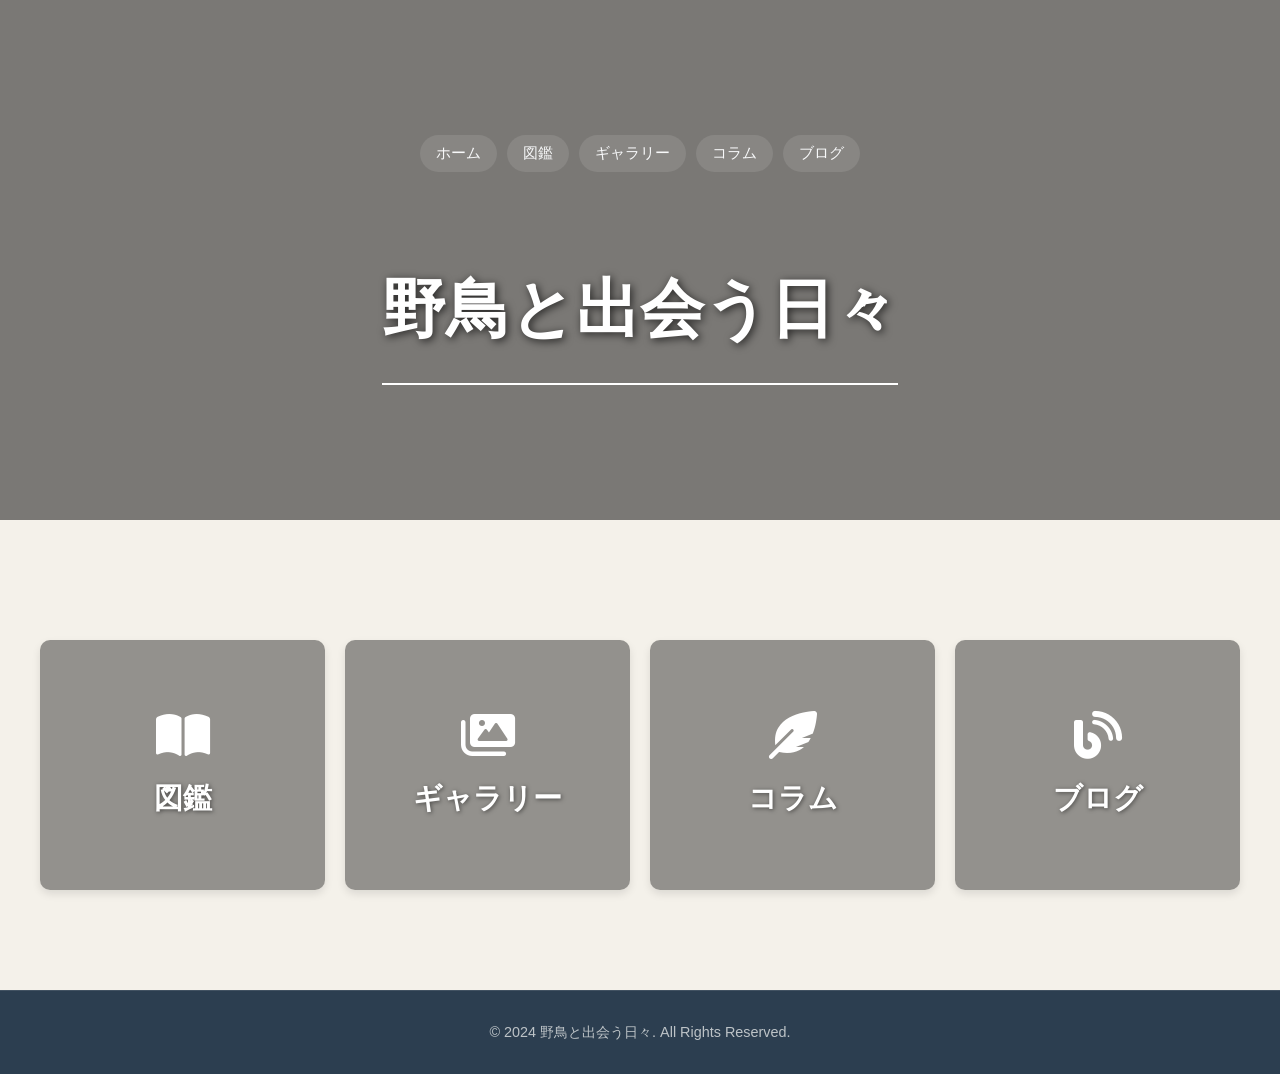
<file: index.html>
<!DOCTYPE html>
<html lang="ja">
<head>
    <meta charset="UTF-8">
    <meta name="viewport" content="width=device-width, initial-scale=1.0">
    <title>野鳥と出会う日々</title>
    <link rel="stylesheet" href="style.css">
    <link rel="stylesheet" href="https://cdnjs.cloudflare.com/ajax/libs/font-awesome/6.0.0-beta3/css/all.min.css">
</head>
<body>

    <header class="hero">
        <nav>
            <ul>
                <li><a href="index.html">ホーム</a></li>
                <li><a href="zukan.html" target="_blank" rel="noopener noreferrer">図鑑</a></li>
                <li><a href="gallery.html" target="_blank" rel="noopener noreferrer">ギャラリー</a></li>
                <li><a href="column.html" target="_blank" rel="noopener noreferrer">コラム</a></li>
                <li><a href="blog.html" target="_blank" rel="noopener noreferrer">ブログ</a></li>
            </ul>
        </nav>
        <div class="hero-content">
            <main class="page-content">
                <h1 class="page-title">野鳥と出会う日々</h1>
            </main>
        </div>
    </header>

    <main>
        <section class="content-grid">
            <a href="zukan.html" class="content-box box-zukan" target="_blank" rel="noopener noreferrer">
                <div class="box-content">
                    <i class="fas fa-book-open"></i>
                    <h2>図鑑</h2>
                </div>
            </a>
            <a href="gallery.html" class="content-box box-gallery" target="_blank" rel="noopener noreferrer">
                <div class="box-content">
                    <i class="fas fa-images"></i>
                    <h2>ギャラリー</h2>
                </div>
            </a>
            <a href="column.html" class="content-box box-column" target="_blank" rel="noopener noreferrer">
                <div class="box-content">
                    <i class="fas fa-feather-alt"></i>
                    <h2>コラム</h2>
                </div>
            </a>
            <a href="blog.html" class="content-box box-blog" target="_blank" rel="noopener noreferrer">
                <div class="box-content">
                    <i class="fas fa-blog"></i>
                    <h2>ブログ</h2>
                </div>
            </a>
        </section>
    </main>

    <footer>
        <div class="footer-content">
            <p class="copyright">&copy; 2024 野鳥と出会う日々. All Rights Reserved.</p>
        </div>
    </footer>

</body>
</html>
</file>
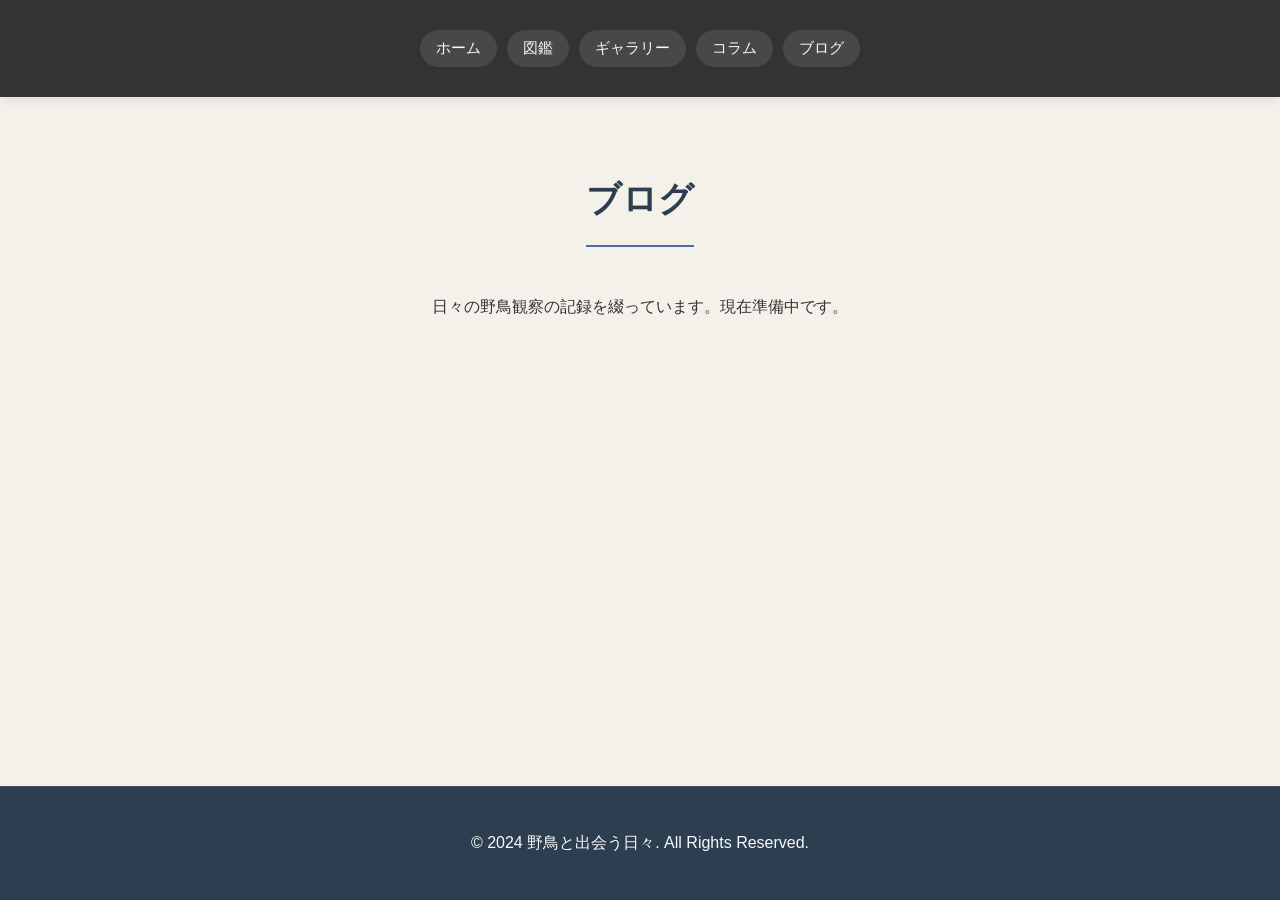
<file: blog.html>
<!DOCTYPE html>
<html lang="ja">
<head>
    <meta charset="UTF-8">
    <meta name="viewport" content="width=device-width, initial-scale=1.0">
    <title>ブログ - 野鳥と出会う日々</title>
    <link rel="stylesheet" href="style.css">
    <link rel="stylesheet" href="https://cdnjs.cloudflare.com/ajax/libs/font-awesome/6.0.0-beta3/css/all.min.css">
</head>
<body>

    <header class="page-header">
        <nav>
            <ul>
                <li><a href="index.html">ホーム</a></li>
                <li><a href="zukan.html">図鑑</a></li>
                <li><a href="gallery.html">ギャラリー</a></li>
                <li><a href="column.html">コラム</a></li>
                <li><a href="blog.html">ブログ</a></li>
            </ul>
        </nav>
    </header>

    <main class="page-content">
        <h1 class="page-title">ブログ</h1>
        <p>日々の野鳥観察の記録を綴っています。現在準備中です。</p>
    </main>

    <footer>
        <p>&copy; 2024 野鳥と出会う日々. All Rights Reserved.</p>
    </footer>

</body>
</html>
</file>
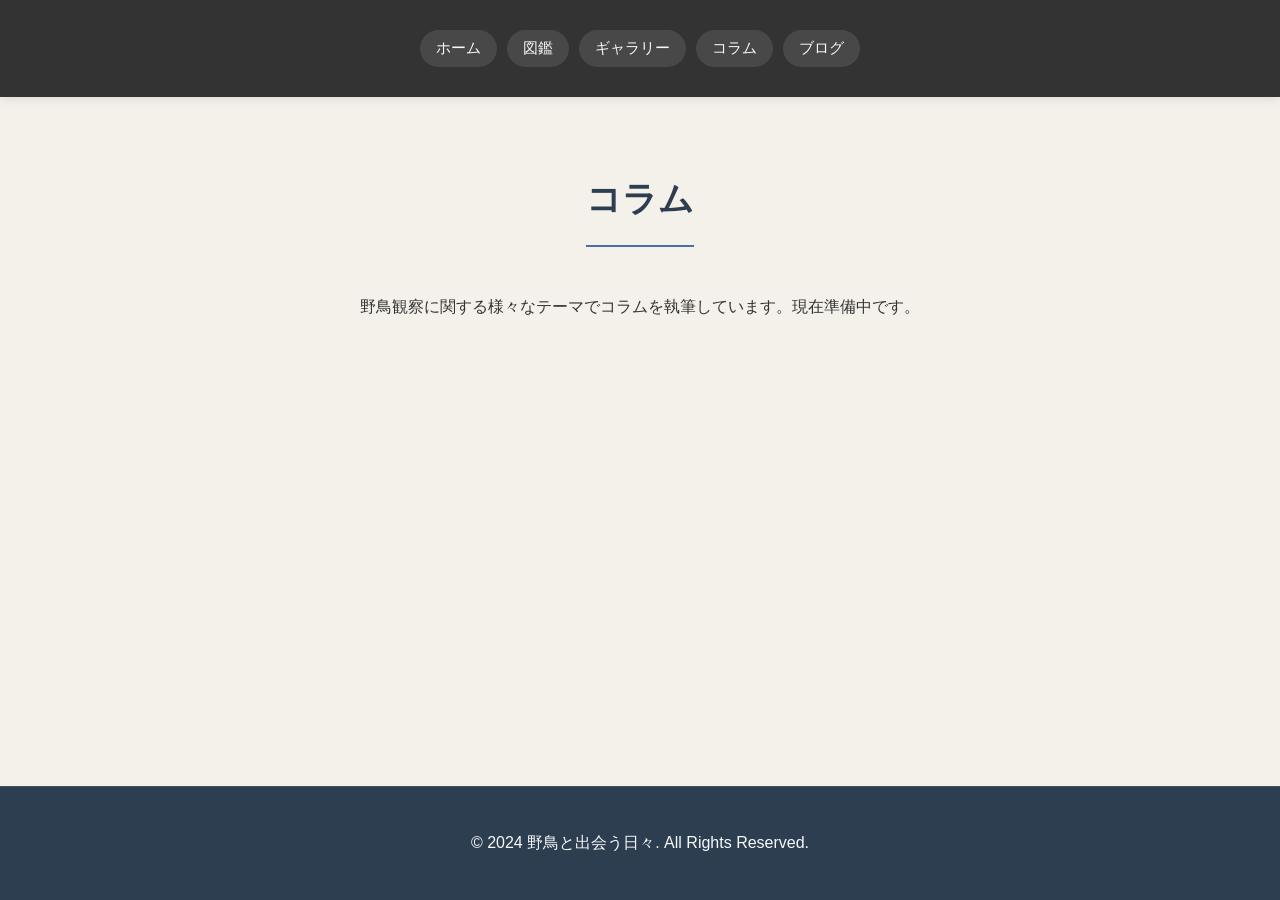
<file: column.html>
<!DOCTYPE html>
<html lang="ja">
<head>
    <meta charset="UTF-8">
    <meta name="viewport" content="width=device-width, initial-scale=1.0">
    <title>コラム - 野鳥と出会う日々</title>
    <link rel="stylesheet" href="style.css">
    <link rel="stylesheet" href="https://cdnjs.cloudflare.com/ajax/libs/font-awesome/6.0.0-beta3/css/all.min.css">
</head>
<body>

    <header class="page-header">
        <nav>
            <ul>
                <li><a href="index.html">ホーム</a></li>
                <li><a href="zukan.html">図鑑</a></li>
                <li><a href="gallery.html">ギャラリー</a></li>
                <li><a href="column.html">コラム</a></li>
                <li><a href="blog.html">ブログ</a></li>
            </ul>
        </nav>
    </header>

    <main class="page-content">
        <h1 class="page-title">コラム</h1>
        <p>野鳥観察に関する様々なテーマでコラムを執筆しています。現在準備中です。</p>
    </main>

    <footer>
        <p>&copy; 2024 野鳥と出会う日々. All Rights Reserved.</p>
    </footer>

</body>
</html>
</file>
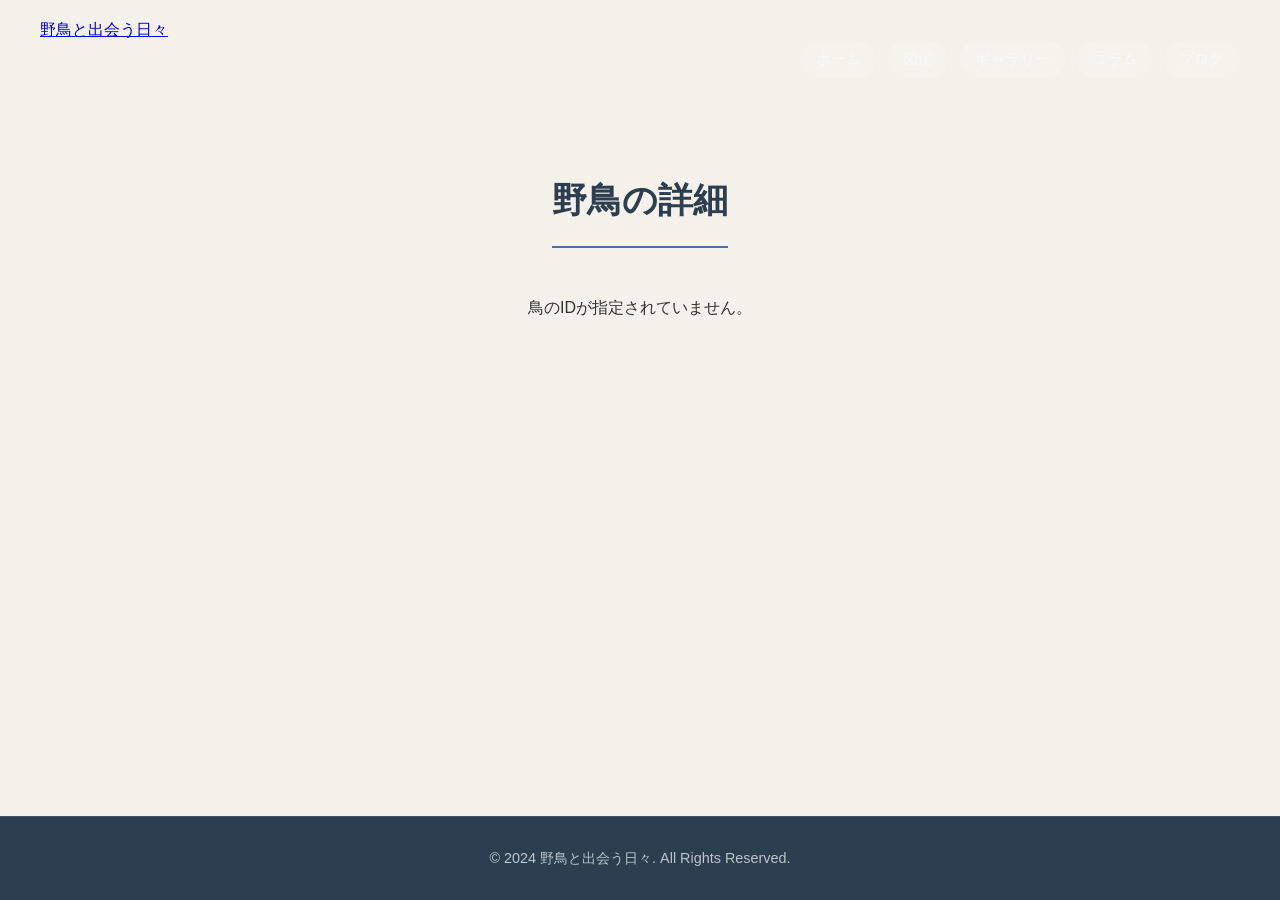
<file: detail.html>
<!DOCTYPE html>
<html lang="ja">
<head>
    <meta charset="UTF-8">
    <meta name="viewport" content="width=device-width, initial-scale=1.0">
    <title>野鳥の詳細 - 野鳥と出会う日々</title>
    <link rel="stylesheet" href="style.css">
    <link rel="stylesheet" href="https://cdnjs.cloudflare.com/ajax/libs/font-awesome/6.0.0-beta3/css/all.min.css">
</head>
<body>
    <header>
        <nav>
            <a href="index.html" class="logo">野鳥と出会う日々</a>
            <ul>
                <li><a href="index.html">ホーム</a></li>
                <li><a href="zukan.html">図鑑</a></li>
                <li><a href="gallery.html">ギャラリー</a></li>
                <li><a href="column.html">コラム</a></li>
                <li><a href="blog.html">ブログ</a></li>
            </ul>
        </nav>
    </header>

    <main class="page-content">
        <h1 class="page-title" id="bird-title">野鳥の詳細</h1>
        <div class="bird-detail-container" id="bird-detail-container">
            <!-- ここにJavaScriptで鳥の詳細が挿入されます -->
        </div>
    </main>

    <footer>
        <div class="footer-content">
            <p class="copyright">&copy; 2024 野鳥と出会う日々. All Rights Reserved.</p>
        </div>
    </footer>

    <script src="detail.js"></script>
</body>
</html>
</file>
<file: style.css>
body {
    font-family: 'Helvetica Neue', 'Arial', 'Hiragino Sans', 'Meiryo', sans-serif;
    margin: 0;
    background-color: #f4f1ea;
    color: #333;
    display: flex;
    flex-direction: column;
    min-height: 100vh;
}

main {
    flex: 1;
    padding-top: 80px; /* Add padding to prevent content from being hidden behind fixed header */
}

/* Hero Section */
.hero {
    position: relative;
    min-height: 400px;
    background: linear-gradient(rgba(0, 0, 0, 0.5), rgba(0, 0, 0, 0.5)), url('https://source.unsplash.com/1600x900/?bird') no-repeat center center/cover;
    color: white;
    display: flex;
    flex-direction: column;
    justify-content: center;
    align-items: center;
    padding: 80px 20px 40px;
}

.hero .page-title {
    color: white;
    border-bottom: 2px solid white;
    margin: 20px 0;
    padding-bottom: 15px;
}

.hero .page-title:after {
    background: white;
}

/* Header Styles */
.page-header {
    width: 100%;
    background-color: #2c3e50;
    padding: 0;
    box-shadow: 0 2px 10px rgba(0,0,0,0.1);
}

nav {
    max-width: 1200px;
    margin: 0 auto;
    padding: 20px 40px;
}

nav ul {
    list-style: none;
    margin: 0;
    padding: 0;
    display: flex;
    justify-content: flex-end;
    gap: 10px;
    flex-wrap: wrap;
}

nav ul li {
    margin: 0;
}

nav ul li a {
    display: inline-block;
    color: #f8f9fa;
    text-decoration: none;
    font-weight: 500;
    font-size: 0.95rem;
    padding: 8px 16px;
    border-radius: 20px;
    background-color: rgba(255, 255, 255, 0.1);
    transition: all 0.3s ease;
    white-space: nowrap;
}

nav ul li a:hover {
    background-color: rgba(255, 255, 255, 0.2);
    transform: translateY(-2px);
}

/* Gallery Styles */
.gallery-grid {
    display: grid;
    grid-template-columns: repeat(4, 1fr);
    gap: 20px;
    margin: 30px 0;
}

.gallery-item {
    position: relative;
    overflow: hidden;
    border-radius: 10px;
    box-shadow: 0 4px 8px rgba(0,0,0,0.1);
    transition: transform 0.3s ease, box-shadow 0.3s ease;
    aspect-ratio: 1;
}

.gallery-item:hover {
    transform: translateY(-5px);
    box-shadow: 0 6px 12px rgba(0,0,0,0.15);
}

.gallery-item img {
    width: 100%;
    height: 100%;
    object-fit: cover;
    display: block;
    transition: transform 0.5s ease;
}

.gallery-item:hover img {
    transform: scale(1.05);
}

.gallery-caption {
    position: absolute;
    bottom: 0;
    left: 0;
    right: 0;
    background: rgba(0, 0, 0, 0.7);
    color: white;
    padding: 15px;
    transform: translateY(100%);
    transition: transform 0.3s ease;
}

.gallery-item:hover .gallery-caption {
    transform: translateY(0);
}

/* Modal Styles */
.modal {
    display: none;
    position: fixed;
    z-index: 1000;
    left: 0;
    top: 0;
    width: 100%;
    height: 100%;
    background-color: rgba(0, 0, 0, 0.9);
    overflow: auto;
}

.modal-content {
    display: block;
    margin: 60px auto;
    max-width: 90%;
    max-height: 80vh;
    object-fit: contain;
}

.close-btn {
    position: absolute;
    top: 20px;
    right: 30px;
    color: #f1f1f1;
    font-size: 40px;
    font-weight: bold;
    cursor: pointer;
}

.modal-caption {
    color: white;
    text-align: center;
    padding: 10px 0;
    font-size: 1.1rem;
}

.modal-nav {
    position: absolute;
    top: 50%;
    width: 100%;
    display: flex;
    justify-content: space-between;
    padding: 0 20px;
    box-sizing: border-box;
}

.nav-btn {
    background: rgba(0, 0, 0, 0.5);
    color: white;
    border: none;
    font-size: 30px;
    cursor: pointer;
    padding: 10px 20px;
    border-radius: 5px;
    transition: background 0.3s ease;
}

.nav-btn:hover {
    background: rgba(0, 0, 0, 0.8);
}

/* Pagination */
.pagination {
    display: flex;
    justify-content: center;
    align-items: center;
    margin: 30px 0;
    gap: 10px;
}

.page-btn {
    padding: 8px 16px;
    border: 1px solid #ddd;
    background: white;
    cursor: pointer;
    border-radius: 4px;
    transition: all 0.3s ease;
}

.page-btn:hover:not(:disabled) {
    background: #4a6fa5;
    color: white;
    border-color: #4a6fa5;
}

.page-btn:disabled {
    opacity: 0.5;
    cursor: not-allowed;
}

.page-numbers {
    display: flex;
    gap: 5px;
}

.page-number {
    padding: 8px 12px;
    border: 1px solid #ddd;
    cursor: pointer;
    border-radius: 4px;
}

.page-number.active {
    background: #4a6fa5;
    color: white;
    border-color: #4a6fa5;
}

/* Responsive Design */
@media (max-width: 1200px) {
    .gallery-grid {
        grid-template-columns: repeat(3, 1fr);
    }
}

@media (max-width: 900px) {
    .gallery-grid {
        grid-template-columns: repeat(2, 1fr);
    }
}

@media (max-width: 600px) {
    .gallery-grid {
        grid-template-columns: 1fr;
    }
    
    .modal-content {
        max-width: 95%;
        max-height: 70vh;
    }
}

/* Page Title */
.page-title {
    text-align: center;
    margin: 30px 0;
    padding-bottom: 15px;
    border-bottom: 2px solid #4a6fa5;
    color: #2c3e50;
    font-size: 2.2rem;
    font-weight: 600;
    position: relative;
    display: inline-block;
    left: 50%;
    transform: translateX(-50%);
}

.page-title:after {
    content: '';
    position: absolute;
    bottom: -2px;
    left: 0;
    width: 100%;
    height: 2px;
    background: #4a6fa5;
}

/* Main content spacing */
.page-content {
    padding: 20px;
    max-width: 1200px;
    margin: 0 auto;
}

/* Bird Grid Layout */
.bird-grid {
    display: grid;
    grid-template-columns: repeat(auto-fill, minmax(250px, 1fr));
    gap: 20px;
    margin-top: 20px;
}

/* Bird Card Styles */
.bird-card {
    background: white;
    border-radius: 10px;
    overflow: hidden;
    box-shadow: 0 4px 8px rgba(0,0,0,0.1);
    transition: transform 0.3s ease, box-shadow 0.3s ease;
}

.bird-card:hover {
    transform: translateY(-5px);
    box-shadow: 0 6px 12px rgba(0,0,0,0.15);
}

.bird-card img {
    width: 100%;
    height: 200px;
    object-fit: cover;
    display: block;
}

.bird-card-content {
    padding: 15px;
}

.bird-card-content h3 {
    margin: 0;
    color: #333;
    font-size: 1.2rem;
}

/* Search Container */
.search-container {
    margin-bottom: 30px;
    text-align: center;
}

#search-input {
    width: 100%;
    max-width: 500px;
    padding: 12px 20px;
    font-size: 1rem;
    border: 1px solid #ddd;
    border-radius: 25px;
    outline: none;
    transition: border-color 0.3s ease, box-shadow 0.3s ease;
}

#search-input:focus {
    border-color: #4a6fa5;
    box-shadow: 0 0 0 3px rgba(74, 111, 165, 0.2);
}

.hero-content h1 {
    font-size: 4rem;
    text-shadow: 2px 2px 8px rgba(0, 0, 0, 0.7);
}

.content-grid {
    display: grid;
    grid-template-columns: repeat(auto-fit, minmax(250px, 1fr));
    gap: 20px;
    padding: 40px 20px;
    max-width: 1200px;
    margin: 0 auto;
}

.content-box {
    position: relative;
    border-radius: 10px;
    box-shadow: 0 4px 8px rgba(0,0,0,0.1);
    text-align: center;
    text-decoration: none;
    color: white;
    transition: transform 0.3s ease, box-shadow 0.3s ease;
    height: 250px;
    display: flex;
    justify-content: center;
    align-items: center;
    background-size: cover;
    background-position: center;
    overflow: hidden;
}

.content-box::before {
    content: '';
    position: absolute;
    top: 0; left: 0; right: 0; bottom: 0;
    background-color: rgba(0, 0, 0, 0.4);
    transition: background-color 0.3s ease;
}

.content-box:hover::before {
    background-color: rgba(0, 0, 0, 0.6);
}

.box-content {
    position: relative;
    z-index: 1;
}

.content-box:hover {
    transform: translateY(-10px);
    box-shadow: 0 8px 16px rgba(0,0,0,0.2);
}

.content-box i {
    font-size: 3rem;
    margin-bottom: 20px;
}

.content-box h2 {
    font-size: 1.8rem;
    margin: 0;
    text-shadow: 1px 1px 4px rgba(0,0,0,0.5);
}

.box-zukan { background-image: url('https://source.unsplash.com/400x400/?bird,book'); }
.box-gallery { background-image: url('https://source.unsplash.com/400x400/?bird,camera'); }
.box-column { background-image: url('https://source.unsplash.com/400x400/?bird,feather'); }
.box-blog { background-image: url('https://source.unsplash.com/400x400/?bird,writing'); }

footer {
    text-align: center;
    padding: 20px;
    background-color: #333;
    color: white;
    margin-top: 40px;
}

.page-header {
    background-color: #333;
    padding: 10px 0;
}

.page-header nav ul {
    justify-content: center;
}

.page-header nav ul li a {
    text-shadow: none;
}

.page-content {
    max-width: 1300px;
    margin: 40px auto;
    padding: 0 20px;
    line-height: 1.8;
}

/* Zukan Page Styles */
.search-container {
    margin: 20px 0 30px;
    text-align: center;
}

#search-input {
    width: 60%;
    max-width: 400px;
    padding: 12px 15px;
    font-size: 1rem;
    border-radius: 25px;
    border: 1px solid #ccc;
    outline: none;
    transition: border-color 0.3s ease, box-shadow 0.3s ease;
}

#search-input:focus {
    border-color: #5d8b71;
    box-shadow: 0 0 8px rgba(93, 139, 113, 0.2);
}
.bird-grid {
    display: grid;
    grid-template-columns: 1fr;
    gap: 25px;
    margin-top: 30px;
}

.bird-card {
    background-color: white;
    border-radius: 10px;
    box-shadow: 0 4px 8px rgba(0,0,0,0.1);
    overflow: hidden; /* Ensures image corners are rounded */
    transition: transform 0.3s ease, box-shadow 0.3s ease;
}

.bird-card:hover {
    transform: translateY(-5px);
    box-shadow: 0 6px 12px rgba(0,0,0,0.15);
}

.bird-card:hover img {
    transform: scale(1.1);
}

.bird-card img {
    width: 100%;
    height: 200px;
    object-fit: cover; /* Prevents image distortion */
    display: block;
    transition: transform 0.4s ease;
}

.bird-card-content {
    padding: 15px 15px 20px;
    text-align: center;
}

.bird-card-content h3 {
    margin-top: 0;
    margin-bottom: 0;
    font-size: 1.5rem;
    color: #333;
}

.card-link {
    text-decoration: none;
    color: inherit;
    display: block;
}

/* Bird Detail Page Styles */
.bird-detail-container {
    max-width: 800px;
}

.bird-title-area {
    text-align: center;
    margin-bottom: 40px;
    border-bottom: 1px solid #ddd;
    padding-bottom: 20px;
}

.bird-title-area h1 {
    margin-bottom: 5px;
}

.bird-name-en {
    font-size: 1.2rem;
    color: #666;
    margin: 0;
}

.bird-name-sci {
    font-size: 1rem;
    color: #888;
    margin-top: 5px;
}

.bird-detail-section {
    margin-bottom: 50px;
}

.bird-detail-section img {
    width: 100%;
    border-radius: 10px;
    box-shadow: 0 4px 15px rgba(0,0,0,0.1);
    margin-bottom: 20px;
}

.bird-detail-text h2 {
    border-bottom: 2px solid #a5d6a7;
    padding-bottom: 10px;
    margin-top: 0;
    font-size: 1.8rem;
}

.back-to-list {
    text-align: center;
    margin-bottom: 60px;
}

/* Footer Styles */
footer {
    background-color: #2c3e50;
    color: #f8f9fa;
    padding: 30px 0;
    margin-top: 60px;
    border-top: 1px solid rgba(255,255,255,0.1);
}

.footer-content {
    max-width: 1200px;
    margin: 0 auto;
    padding: 0 20px;
    text-align: center;
}

.copyright {
    font-size: 0.9rem;
    color: #bdc3c7;
    margin: 0;
    line-height: 1.6;
}

/* Recommended Birds Section */
.recommend-section {
    margin-top: 60px;
    padding-top: 40px;
    border-top: 1px solid #ddd;
}

.recommend-section h2 {
    text-align: center;
    font-size: 2rem;
    margin-bottom: 30px;
}

.recommend-grid {
    display: grid;
    grid-template-columns: repeat(auto-fit, minmax(200px, 1fr));
    gap: 20px;
}

.back-to-list {
    margin-top: 40px;
}

.back-to-list a {
    text-decoration: none;
    color: #5d8b71;
    font-weight: bold;
    transition: color 0.3s ease;
}

.back-to-list a:hover {
    color: #333;
}



@media (min-width: 500px) {
    .bird-grid {
        grid-template-columns: repeat(2, 1fr);
    }
}

@media (min-width: 800px) {
    .bird-grid {
        grid-template-columns: repeat(3, 1fr);
    }
}

@media (min-width: 1200px) {
    .bird-grid {
        grid-template-columns: repeat(4, 1fr);
    }
}

@media (max-width: 768px) {

    nav ul {
        justify-content: center;
        gap: 15px;
        padding: 0 10px;
    }

    .hero-content h1 {
        font-size: 2.5rem;
    }

    .content-grid {
        grid-template-columns: 1fr;
    }
}
</file>
